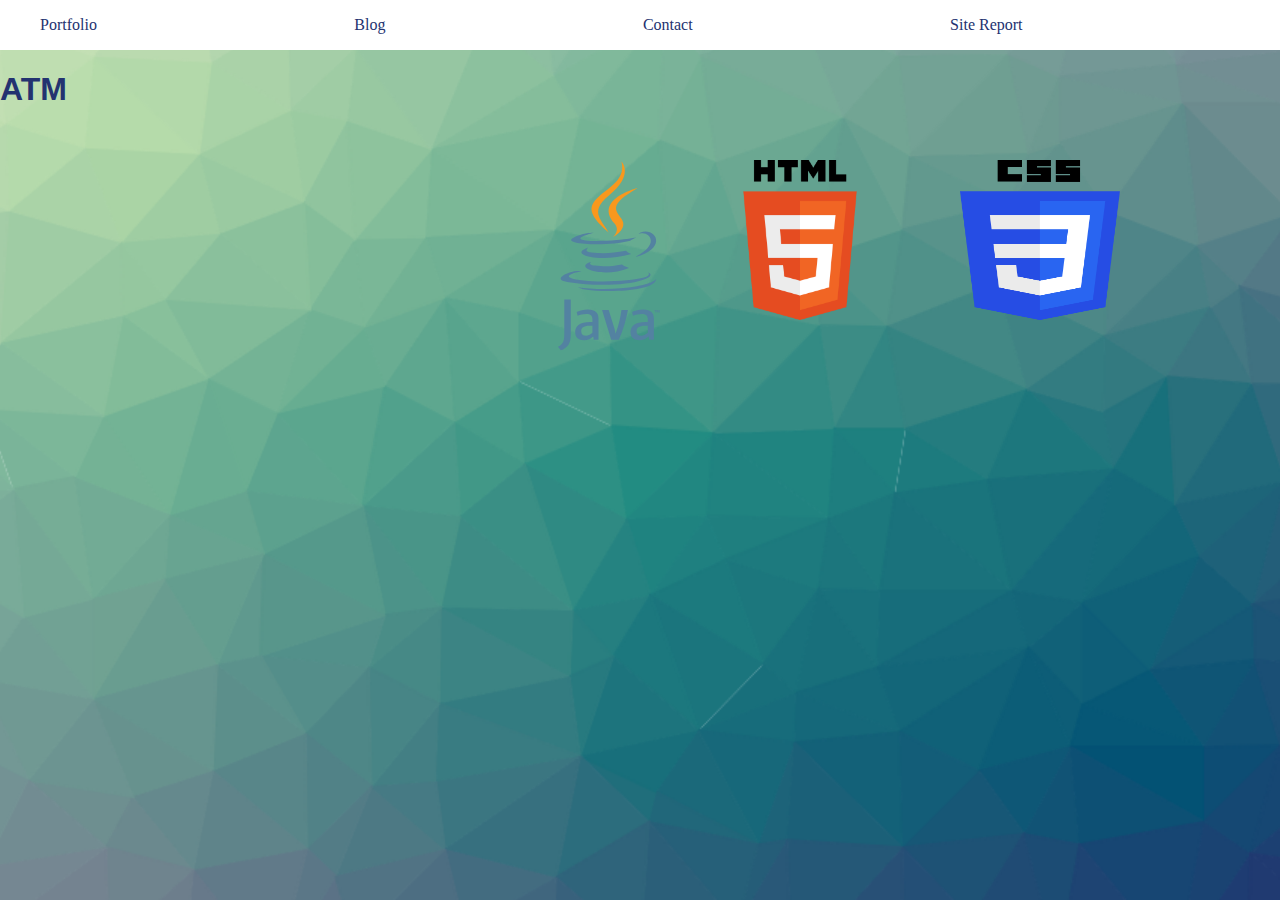
<file: index.html>
<!DOCTYPE html>
<html lang="en">
<head>
    <meta charset="UTF-8">
    <meta http-equiv="X-UA-Compatible" content="IE=edge">
    <meta name="viewport" content="width=device-width, initial-scale=1.0">
    <link rel="stylesheet" href="main.css">
    <link rel="stylesheet" href="desktop.css"
    media="screen and (min-width: 800px)" >
    <link rel="stylesheet" href="mobile.css"
    media="screen and (max-width: 800px)" />
    <title>Home</title>
</head>
<body id="clicked">
    <header>
        
            <a href="#clicked" class="shownav"> </a>
            <a href="#" class ="off">X</a>
    
</header>
    <nav>
        <ul><li><a href="portfolio.html"> Portfolio</a></li>
        <li><a href="blog.html"> Blog</a></li>
        <li><a href="contact.html"> Contact</a></li>
        <li><a href="sitereport.html"> Site Report</a></li></ul>
    </nav> 
    <!-- navigation bar created -->
    <img class="csslogo" src="csslogo.png" alt="csslogo" >
    <img class="htmllogo" src="htmllogo.png" alt="htmllogo" >
    <img class="javalogo" src="javalogo.svg" alt="javalogo" >
     <!--images added on home page-->

<main>
<h1 class="home1">ATM</h1>
<p class="home2">Agyapong Titus Menkah</p>
<p class="home2">Welcome to my portfolio</p>
     <!--images added on home page-->
</main>



</body>
</html>
</file>
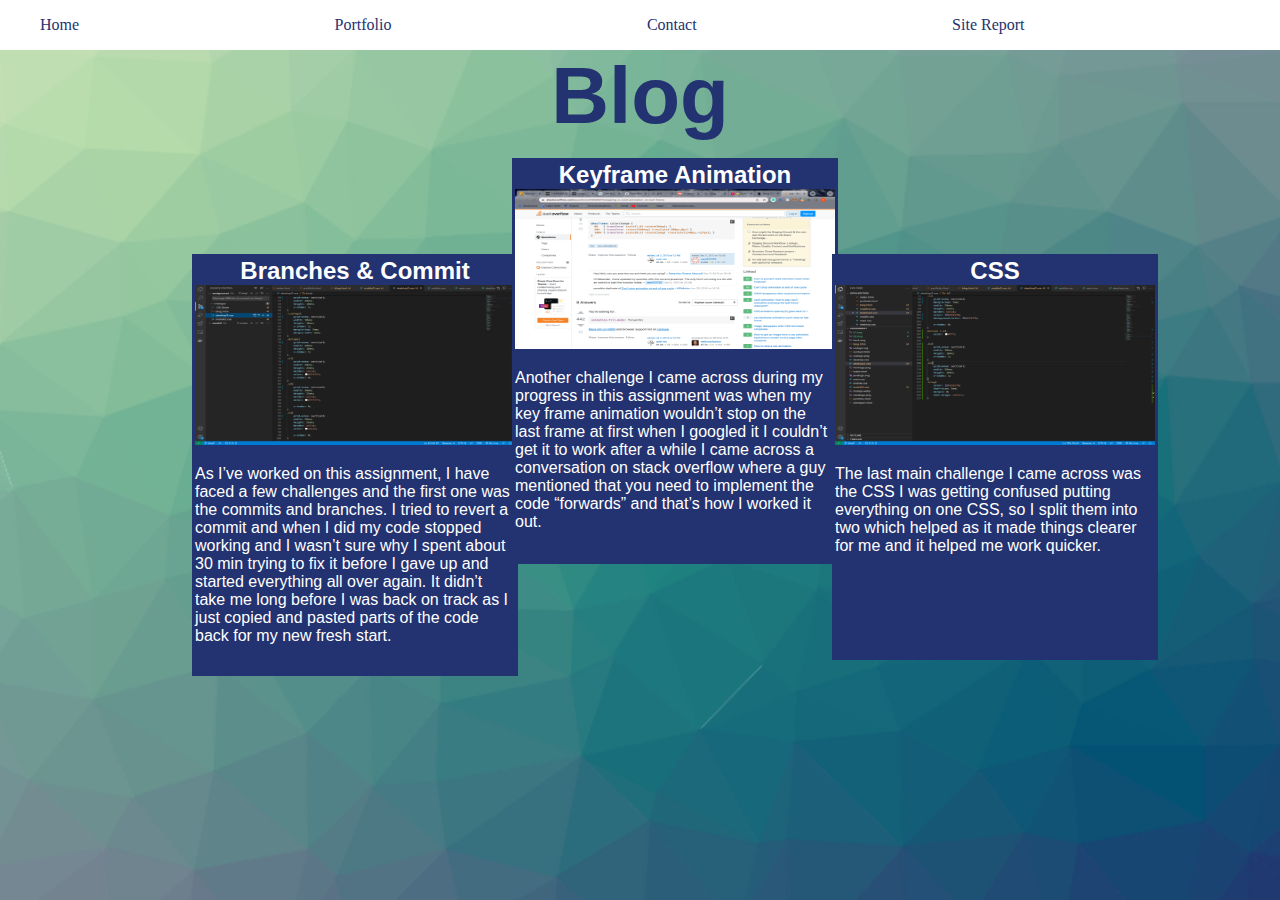
<file: blog.html>
<!DOCTYPE html>
<html lang="en">
<head>
    <meta charset="UTF-8">
    <meta http-equiv="X-UA-Compatible" content="IE=edge">
    <meta name="viewport" content="width=device-width, initial-scale=1.0">
    <link rel="stylesheet" href="main.css">
    <link rel="stylesheet" href="desktop2.css"
    media="screen and (min-width: 800px)" >
    <link rel="stylesheet" href="mobile2.css"
    media="screen and (max-width: 800px)" />
    <title>Blog</title>
</head>
<body id="clicked">
    <header>
        
            <a href="#clicked" class="shownav"> </a>
            <a href="#" class ="off">X</a>
    
</header>
    <nav>
        <ul><li><a href="index.html"> Home</a></li>
        <li><a href="portfolio.html"> Portfolio</a></li>
        <li><a href="contact.html"> Contact</a></li>
        <li><a href="sitereport.html"> Site Report</a></li></ul>
    </nav> 

    <main><h1 class="blog">Blog</h1></main>

    <section class="s12"><h2>Branches & Commit</h2><img class="b1" src="b1.png" alt="b2">
        <p>As I’ve worked on this assignment, I have faced a few challenges and the first one was the commits and branches. I tried to revert a commit and when I did my code stopped working and I wasn’t sure why I spent about 30 min trying to fix it before I gave up and started everything all over again. It didn’t take me long before I was back on track as I just copied and pasted parts of the code back for my new fresh start.</p></section>
        <section class="s22"><h2>Keyframe Animation</h2><img class="b2" src="b2.png" alt="b2">
        <p>Another challenge I came across during my progress in this assignment was when my key frame animation wouldn’t stop on the last frame at first when I googled it I couldn’t get it to work after a while I came across a conversation on stack overflow where a guy mentioned that you need to implement the code “forwards” and that’s how I worked it out.</p></section>
        <section class="s32"><h2>CSS</h2><img class="b3" src="b3.png" alt="b3">
        <p>The last main challenge I came across was the CSS I was getting confused putting everything on one CSS, so I split them into two which helped as it made things clearer for me and it helped me work quicker.</p></section>

    
</body>
</html>
</file>
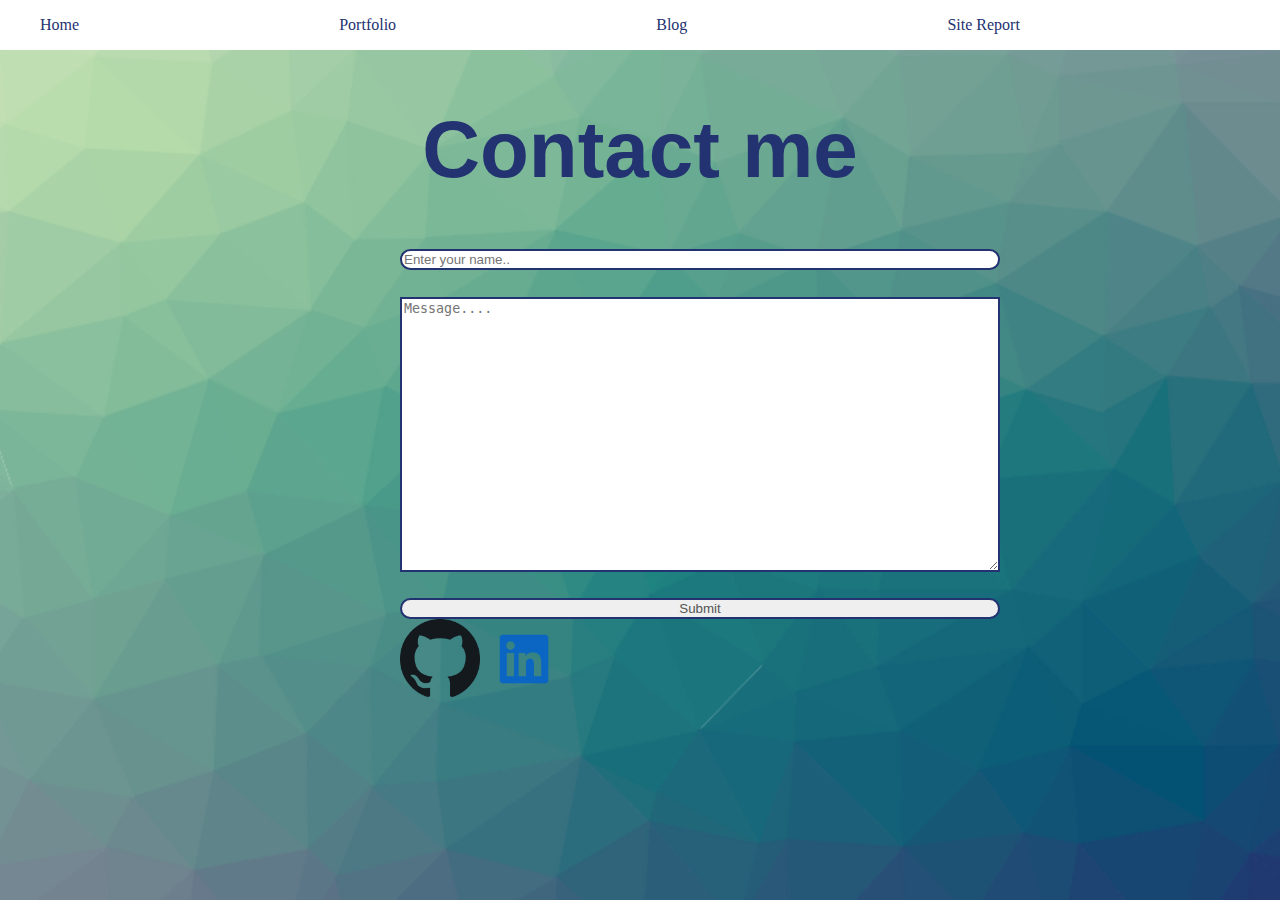
<file: contact.html>
<!DOCTYPE html>
<html lang="en">
<head>
    <meta charset="UTF-8">
    <meta http-equiv="X-UA-Compatible" content="IE=edge">
    <meta name="viewport" content="width=device-width, initial-scale=1.0">
    <link rel="stylesheet" href="main.css">
    <link rel="stylesheet" href="desktop.css"
    media="screen and (min-width: 800px)" >
    <link rel="stylesheet" href="mobile.css"
    media="screen and (max-width: 800px)" />
    <title>Contact Me</title>
</head>
<body id="clicked">
    <header>
        
            <a href="#clicked" class="shownav"> </a>
            <a href="#" class ="off">X</a>
    
</header>
    <nav>
        <ul><li><a href="index.html"> Home</a></li>
        <li><a href="portfolio.html"> Portfolio</a></li>
        <li><a href="blog.html"> Blog</a></li>
        <li><a href="sitereport.html"> Site Report</a></li></ul>
    </nav> 
    <main>
        <h1 class="contact">Contact me</h1>
        <form action="mailto:titus.menkah19@my.northampton.ac.uk?subject=Contact Form" method="POST">
            <input type="text" name="textbox1" placeholder="Enter your name.." />
            <textarea class="area" name="mytextarea" placeholder="Message...."></textarea>
            <input class="area2" type="submit" value="Submit" name="submit" />
        </form>
        <a href="https://github.com/tam1111">
            <img class="git" src="gitlogo.png" alt="github"></a>

        <a href="https://www.linkedin.com/in/titus-m-3a91ba128/">
        <img class="link" src="linklogo.png" alt="linkedin"></a>

    </main>
    
</body>
</html>
</file>
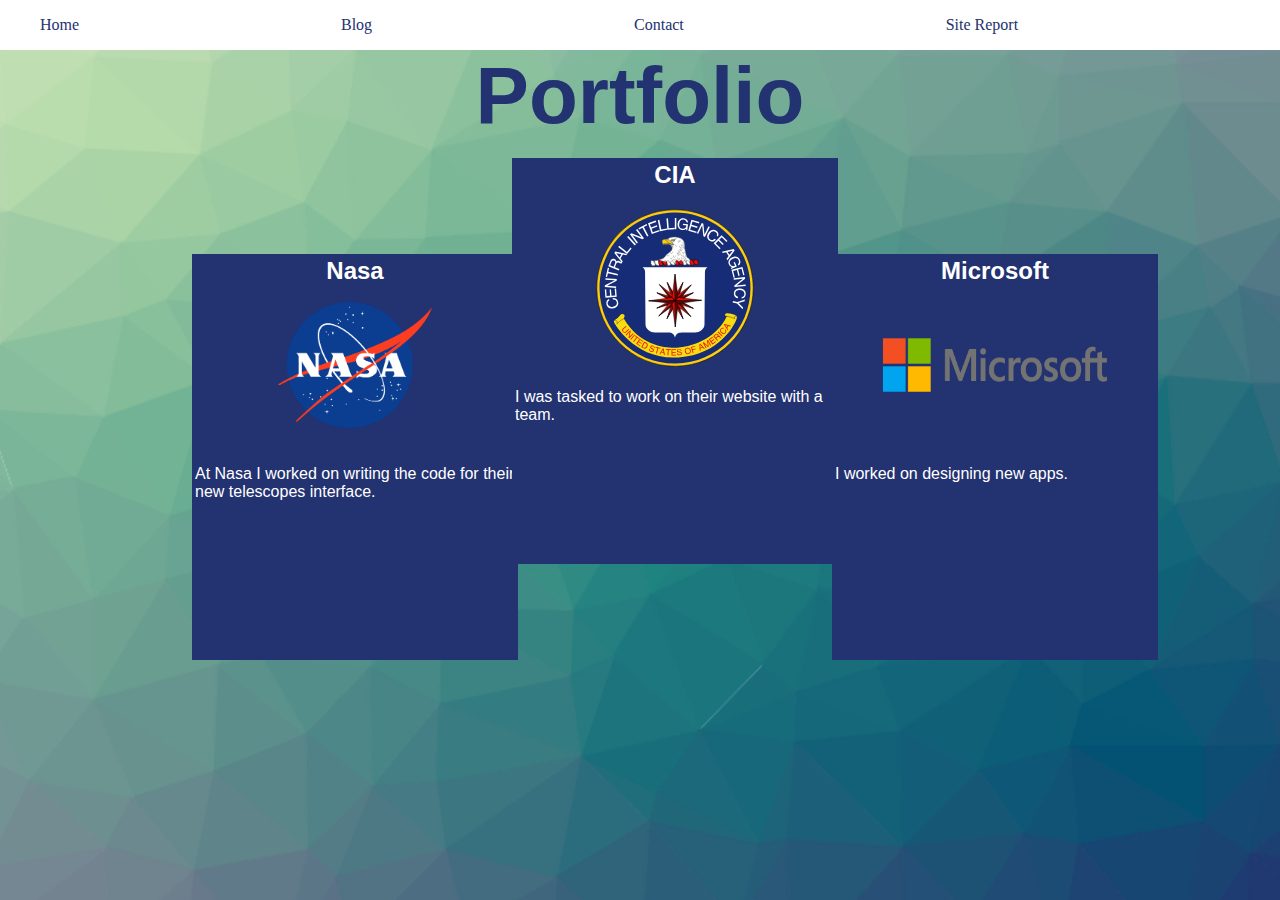
<file: portfolio.html>
<!DOCTYPE html>
<html lang="en">
<head>
    <meta charset="UTF-8">
    <meta http-equiv="X-UA-Compatible" content="IE=edge">
    <meta name="viewport" content="width=device-width, initial-scale=1.0">
    <link rel="stylesheet" href="main.css">
    <link rel="stylesheet" href="desktop2.css"
    media="screen and (min-width: 800px)" >
    <link rel="stylesheet" href="mobile2.css"
    media="screen and (max-width: 800px)" />
    <title>Portfolio</title>
    
</head>
<body id="clicked">
    <header>
        
            <a href="#clicked" class="shownav"> </a>
            <a href="#" class ="off">X</a>
    
</header>
    <nav>
        <ul><li><a href="index.html"> Home</a></li>
        <li><a href="blog.html"> Blog</a></li>
        <li><a href="contact.html"> Contact</a></li>
        <li><a href="sitereport.html"> Site Report</a></li></ul>
    </nav> 

    <main><h1 class="port">Portfolio</h1></main>

    <section class="s1"><h2>Nasa</h2><img class="nasalogo" src="nasalogo.png" alt="nasalogo">
    <p class="nasa"> At Nasa I worked on writing the code for their new telescopes interface.</p></section>
    <section class="s2"><h2>CIA</h2><img class="cialogo" src="cialogo.svg" alt="cialogo">
    <p>I was tasked to work on their website with a team.</p></section>
    <section class="s3"><h2>Microsoft</h2><img class="mslogo" src="mslogo.webp" alt="mslogo">
    <p>I worked on designing new apps.</p></section>
    

    
    
    
    
</body>
</html>
</file>
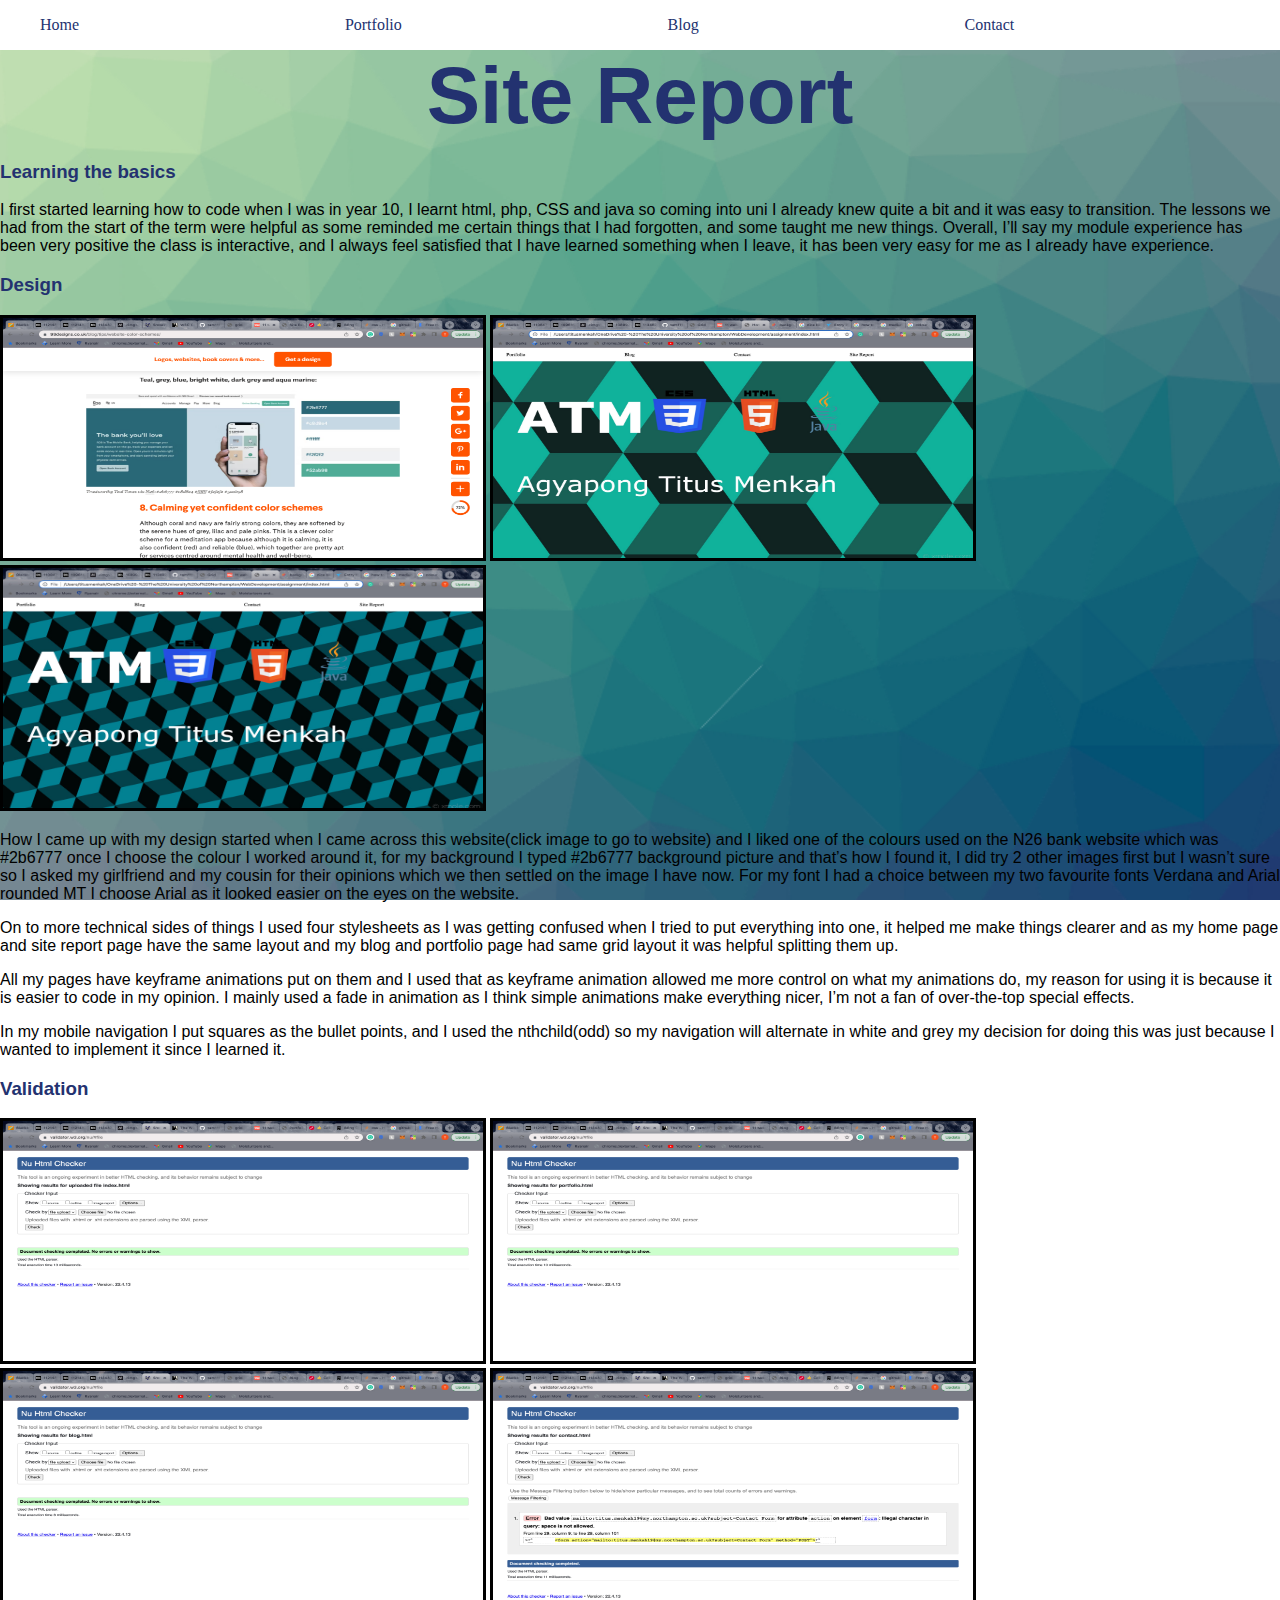
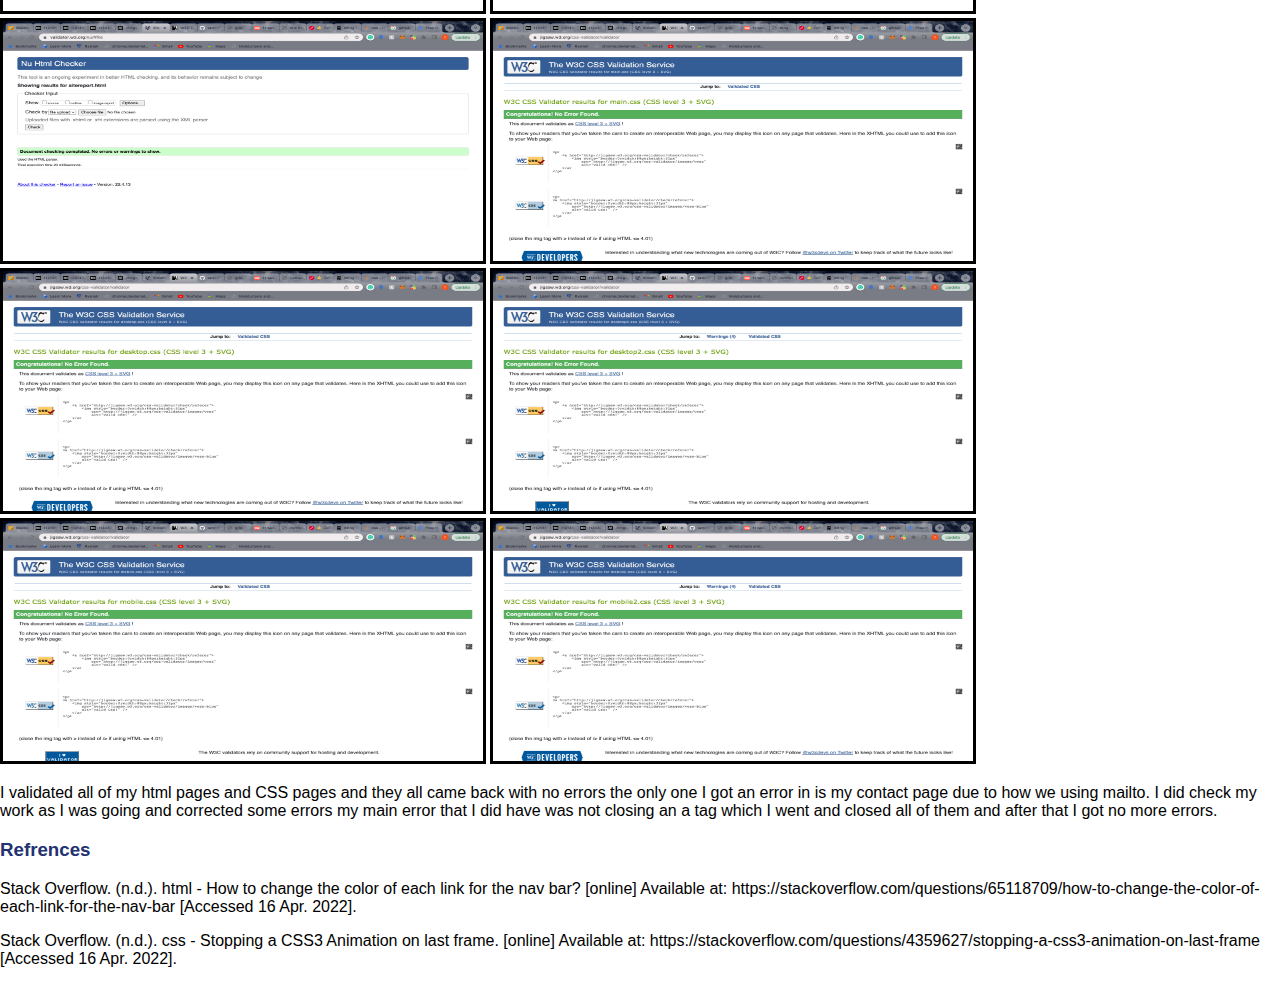
<file: sitereport.html>
<!DOCTYPE html>
<html lang="en">
<head>
    <meta charset="UTF-8">
    <meta http-equiv="X-UA-Compatible" content="IE=edge">
    <meta name="viewport" content="width=device-width, initial-scale=1.0">
    <link rel="stylesheet" href="main.css">
    <link rel="stylesheet" href="desktop.css"
    media="screen and (min-width: 800px)" >
    <link rel="stylesheet" href="mobile.css"
    media="screen and (max-width: 800px)" />
    <title>Site Report</title>
</head>
<body id="clicked">
    <header>
        
            <a href="#clicked" class="shownav"> </a>
            <a href="#" class ="off">X</a>
    
</header>
    <nav>
        <ul><li><a href="index.html"> Home</a></li>
        <li><a href="portfolio.html"> Portfolio</a></li>
        <li><a href="blog.html"> Blog</a></li>
        <li><a href="contact.html"> Contact</a></li></ul>
    </nav> 
    <main>
        <h1 class="site">Site Report</h1>
        <section class="site1"><h3>Learning the basics</h3>
        <p class="p1">I first started learning how to code when I was in year 10, I learnt html, php, CSS and java so coming into uni I already knew quite a bit and it was easy to transition. The lessons we had from the start of the term were helpful as some reminded me certain things that I had forgotten, and some taught me new things. Overall, I’ll say my module experience has been very positive the class is interactive, and I always feel satisfied that I have learned something when I leave, it has been very easy for me as I already have experience.</p>
   <h3>Design</h3>
        <a href="https://99designs.co.uk/blog/tips/website-color-schemes/">
        <img class="web1" src="web.png" alt="web"></a>
        <img class="back1" src="desktop1.jpg" alt="1">
        <img class="back1" src="desktop2.jpg" alt="2">
        <p class="p1">How I came up with my design started when I came across this website(click image to go to website) and I liked one of the colours used on the N26 bank website which was #2b6777 once I choose the colour I worked around it, for my background I typed #2b6777 background picture and that’s how I found it, I did try 2 other images first but I wasn’t sure so I asked my girlfriend and my cousin for their opinions which we then settled on the image I have now. For my font I had a choice between my two favourite fonts Verdana and Arial rounded MT I choose Arial as it looked easier on the eyes on the website.</p>
        <p class="p1">On to more technical sides of things I used four stylesheets as I was getting confused when I tried to put everything into one, it helped me make things clearer and as my home page and site report page have the same layout and my blog and portfolio page had same grid layout it was helpful splitting them up.</p>
        <p class="p1">All my pages have keyframe animations put on them and I used that as keyframe animation allowed me more control on what my animations do, my reason for using it is because it is easier to code in my opinion.
            I mainly used a fade in animation as I think simple animations make everything nicer, I’m not a fan of over-the-top special effects.</p>
            <p class="p1">In my mobile navigation I put squares as the bullet points, and I used the nthchild(odd) so my navigation will alternate in white and grey my decision for doing this was just because I wanted to implement it since I learned it.</p>
    <h3>Validation</h3>
        <img class="back1" src="index.png" alt="3">
        <img class="back1" src="portfolio.png" alt="4">
        <img class="back1" src="blog.png" alt="5">
        <img class="back1" src="contact.png" alt="6">
        <img class="back1" src="sitereport.png" alt="7">
        <img class="back1" src="maincss.png" alt="8">
        <img class="back1" src="desktopcss.png" alt="9">
        <img class="back1" src="desktop2css.png" alt="10">
        <img class="back1" src="mobilecss.png" alt="11">
        <img class="back1" src="mobile2css.png" alt="12">
        <p class="p1">I validated all of my html pages and CSS pages and they all came back with no errors the only one I got an error in is my contact page due to how we using mailto. I did check my work as I was going and corrected some errors my main error that I did have was not closing an a tag which I went and closed all of them and after that I got no more errors.</p>
        <h3>Refrences</h3>
        <p class="p1">Stack Overflow. (n.d.). html - How to change the color of each link for the nav bar? [online] Available at: https://stackoverflow.com/questions/65118709/how-to-change-the-color-of-each-link-for-the-nav-bar [Accessed 16 Apr. 2022]. </p>
        <p class="p1">Stack Overflow. (n.d.). css - Stopping a CSS3 Animation on last frame. [online] Available at: https://stackoverflow.com/questions/4359627/stopping-a-css3-animation-on-last-frame [Accessed 16 Apr. 2022].</p>
    </section>
    </main>
    
</body>
</html>
</file>
<file: main.css>
main{
    grid-area: main;
}
h1{
    font-family: "Arial Rounded MT Bold", sans-serif;
}
p{
    font-family: "Arial Rounded MT Bold", sans-serif;
}
html{
    background: url(back.png);
    background-repeat: no-repeat;
    height: 100%;
    background-position: center;
    background-size: cover;
    background-attachment: fixed;
}
nav li a{
    color: #233270;
    text-decoration: none;
}
h2{
    font-family: "Arial Rounded MT Bold", sans-serif;
    color: white;
    text-align: center;
    margin: 0;
}

h3{
    font-family: "Arial Rounded MT Bold", sans-serif;
    color: #233270;
}
</file>
<file: desktop.css>
body{
    display: grid;
    grid-template-columns:25% 25% 25% 25%;
    grid-template-rows: auto;
    margin: 0;
    grid-template-areas: 
    "nav nav nav nav "
    "main main main main"
    "main main main main";
}
/*grid template set*/
nav {
    background-color: #fff;
    grid-area: nav;
   }
   nav ul {
    list-style-type: none;
    display: grid;
    grid-template-columns: auto auto auto auto;
    text-align: left;
   }
   nav > ul > li{
    position: relative;
   }
   nav li a:hover{
    color: white;
    text-decoration: underline;
    background-color: #58a48d;
    border-radius: 20%;
}
/*navigation bar set*/
.home1{
    color: #233270;
    animation: move 6s ease-in forwards;
}
@keyframes move {
    0% {
        transform: translate(0, 0);
        opacity: 0;
    }

    25%{
        transform: translate(80vw,0);
        opacity: 100%;
        
    }

    50% {
        transform: translate(80vw, 70vh);
        
        
        
    }
    75% {
        transform: translate(0, 70vh);
        
        
        
    }
    100% {
        transform: translate(5vw, 0);
        font-size: 10em;
        color: #233270;
        
        
    }


}
/*keyframe for my h1 set*/
.home2{
    opacity: 0;
    animation: change 6s ease-in forwards ;
}
@keyframes change {
    0% {
        transform: translate(0, 0);
    }

    25%{
        transform: translate(70vw,0);
        opacity: 0;
        
    }

    50% {
        transform: translate(70vw, 70vh);
        opacity: 0;
        
        
    }
    75% {
        transform: translate(0, 70vh);
        opacity: 0;
        
        
    }
    100% {
        transform: translate(5vw, 0vh);
        font-size: 5em;
        color: #233270;
        opacity: 100%;
        
        
    }


}
/*keyframe for p tag in home page*/

.csslogo{
    width: 10em;
    height: 10em;
    margin-left: 60em;
    margin-top: 10em;
    position: fixed;
}
.htmllogo{
    width: 10em;
    height: 10em;
    margin-left: 45em;
    margin-top: 10em;
    position: fixed;
}
.javalogo{
    width: 12em;
    height: 12em;
    margin-left: 32em;
    margin-top: 10em;
    position: fixed;
    
}
/*image details set*/

.csslogo{
    animation: fadein 4s ease-in forwards;
}
.htmllogo{
    animation: fadein 4s ease-in forwards;
}
.javalogo{
    animation: fadein 4s ease-in forwards;
}
@keyframes fadein {
    0% {
        opacity: 0;
    }

    100%{
        opacity: 100%;
        
    }
}
/*keyframe for images set*/

#clicked .off {display: none;}
/*my X sign kept showing on my desktop so did this to hide it */
form{
    display: grid;
    width: 600px;
    grid-auto-columns: 100%;
    margin-left: 25em;
    animation: fadein 4s ease-in forwards;
}
input {
    
    border: 2px solid #233270;
    border-radius: 8em;
    color: #555;
    }
    
.contact{
    color: #233270;
    text-align: center;
    font-size: 5em;
}   
.area{
    margin-top: 2em;
    height: 20em;
    border: 2px solid #233270;
    color: #555;
}
.area2{
    margin-top: 2em;
}
.link{
    height: 5em;
    width: 5em;
    animation: fadein 4s ease-in forwards;
}
.git{
    height: 5em;
    width: 5em;
    margin-left: 25em;
    animation: fadein 4s ease-in forwards;
}
.site{
    color: #233270;
    text-align: center;
    font-size: 5em;
    margin-top: 0;
    margin-bottom: 0;
}
.p1{
    color: #000000;
}
.web1{
    height: 15em;
    width: 30em;
    border: solid;
    color: black;
    
}
.back1{
    height: 15em;
    width: 30em;
    border: solid;
    color: black;
    
}
section{
    animation: fadein 4s ease-in forwards;
}
</file>
<file: mobile.css>
body {
    
    display: grid;
    grid-template-columns: 100%;
    grid-template-rows: 5% 65% 30%;
    height: 100vh;
    margin: 0;
    left: 80%;
    grid-template-areas: 
    "header"
    "main";
    }
    .shownav {
        height: 0.3em;
        width: 1.25em;
        display: block;
         border-top: 0.2em solid white;
        border-bottom: 0.2em solid white;
        }
        .shownav:before {
            content: '';
             position: absolute;
             width: 1.25em;
             top: 1em;
             border-top: 0.2em solid #fff;
            }
            nav ul{
                list-style-type: square;
            }
            nav {
                display: none;
                background-color: #ffffff;
                position: fixed;
                top: 0;
                left: 50%;
                width: 50%;
                height: 100vh;
                z-index: 2;
               }
               /*
When the target isn't set, hide the "off"
button and show the "on" button
*/
#clicked .shownav {display: block;}
#clicked .off {display: none;}
/*
When the target is set, hide the "on"
button and show the "off" button
*/
#clicked:target .shownav {display: none;}
#clicked:target .off {display: block;}
#clicked:target nav {display: block;}

.home1{
    color: #233270;
    font-size: 5em;
    text-align: center;
    animation: fadein 4s ease-in forwards;
}
.home2{
    color: #233270;
    font-size: 3em;
    text-align: center;
    animation: fadein 4s ease-in forwards;
}
section{
    grid-area: section;
    margin-left: 4em;
    animation: fadein 4s ease-in forwards;
}
.csslogo{
    display: none;
}
.htmllogo{
    display: none;
}
.javalogo{
    display: none;
}
/*image details set*/


form{
    display: grid;
    width: 20em;
    grid-auto-columns: 100%;
    margin-left: 2em;
    animation: fadein 4s ease-in forwards;
}
@keyframes fadein {
    0% {
        opacity: 0;
    }

    100%{
        opacity: 100%;
        
    }
}
input {
    
    border: 2px solid #233270;
    border-radius: 8em;
    color: #555;
    }
    
.contact{
    color: #233270;
    text-align: center;
    font-size: 2em;
    margin: 0;
}  
.site{
    color: #233270;
    text-align: center;
    font-size: 2em;
} 
.area{
    margin-top: 2em;
    height: 20em;
    border: 2px solid #233270;
    color: #555;
}
.area2{
    margin-top: 2em;
}
.link{
    height: 5em;
    width: 5em;
    animation: fadein 4s ease-in forwards;
}
.git{
    height: 5em;
    width: 5em;
    margin-left: 2em;
    animation: fadein 4s ease-in forwards;
}
nav li:nth-child(odd) {
    background-color: #c7c7c7;
   }

   .p1{
    color: #000000;
}
.web1{
    height: 2em;
    width: 4em;
    border: solid;
    color: black;
    
}
.back1{
    height: 2em;
    width: 4em;
    border: solid;
    color: black;
    
}
.site1{
    margin-left: 0;
}
</file>
<file: desktop2.css>
body{
    display: grid;
    grid-template-columns:25% 25% 25% 25% ;
    grid-template-rows: auto;
    margin: 0;
    grid-template-areas: 
    "nav nav nav nav "
    "main main main main"
    "section1 section2 section3 section3";
}
/*grid template set*/
nav {
    background-color: #fff;
    grid-area: nav;
   }
   nav ul {
    list-style-type: none;
    display: grid;
    grid-template-columns: auto auto auto auto;
    text-align: left;
   }
   nav > ul > li{
    position: relative;
   }
   nav li a:hover{
    color: white;
    text-decoration: underline;
    background-color: #58a48d;
    border-radius: 20%;
}
#clicked .off {display: none;}
/*my X sign kept showing on my desktop so did this to hide it */

.port{
    color: #233270;
    font-size: 5em;
    margin: 0;
    text-align: center;
}
section{
    margin-top: 1em;
    margin-left: 12em;
    animation: fadein 4s ease-in forwards;
}
@keyframes fadein {
    0% {
        opacity: 0;
    }

    100%{
        opacity: 100%;
        
    }
}
.nasalogo{
    grid-area: section1;
    width: 20em;
    height: 10em;
    z-index: 1;
}
.cialogo{
    grid-area: section2;
    width: 10em;
    height: 10em;
    z-index: 1;
    margin-top: 5mm;
    margin-left: 5em;
}
.mslogo{
    grid-area: section3;
    width: 20em;
    height: 10em;
    z-index: 1;
}
.s1{
    grid-area: section1;
    margin-top: 7em;
    width: 20em;
    height: 25em;
    border: solid;
    color: #233270;
    background-color: #233270;
    z-index: 0;
}
.s2{
    grid-area: section2;
    width: 20em;
    height: 25em;
    border: solid;
    color: #233270;
    background-color: #233270;
    
    z-index: 0;
}
.s3{
    grid-area: section3;
    margin-top: 7em;
    width: 20em;
    height: 25em;
    border: solid;
    color: #233270;
    background-color: #233270;
    
    z-index: 0;
}
.s12{
    grid-area: section1;
    margin-top: 7em;
    width: 20em;
    height: 26em;
    border: solid;
    color: #233270;
    background-color: #233270;
    z-index: 0;
}
.s22{
    grid-area: section2;
    width: 20em;
    height: 25em;
    border: solid;
    color: #233270;
    background-color: #233270;
    
    z-index: 0;
}
.s32{
    grid-area: section3;
    margin-top: 7em;
    width: 20em;
    height: 25em;
    border: solid;
    color: #233270;
    background-color: #233270;
    
    z-index: 0;
}
/*section css which applies to both blog and portfolio*/
section > p{
    color: #fff;
}

.b1{
    
    width: 20em;
    height: 10em;
    z-index: 1;
}
.b2{
    
    width: 20em;
    height: 10em;
    z-index: 1;
}
.b3{
    
    width: 20em;
    height: 10em;
    z-index: 1;
}
.blog{
    color: #233270;
    font-size: 5em;
    margin: 0;
    text-align: center;
}
</file>
<file: mobile2.css>
body {
    
    display: grid;
    grid-template-columns: 100%;
    grid-template-rows: 2% 2% 32% 32% 32% ;
    height: 100vh;
    margin: 0;
    left: 80%;
    grid-template-areas: 
    "header"
    "main"
    "section1"
    "section2"
    "section3";
    }
    .shownav {
        height: 0.3em;
        width: 1.25em;
        display: block;
         border-top: 0.2em solid white;
        border-bottom: 0.2em solid white;
        }
        .shownav:before {
            content: '';
             position: absolute;
             width: 1.25em;
             top: 1em;
             border-top: 0.2em solid #fff;
            }
            nav ul{
                list-style-type: square;
            }
            nav {
                display: none;
                background-color: #ffffff;
                position: fixed;
                top: 0;
                left: 50%;
                width: 50%;
                height: 100vh;
                z-index: 2;
               }
               /*
When the target isn't set, hide the "off"
button and show the "on" button
*/
#clicked .shownav {display: block;}
#clicked .off {display: none;}
/*
When the target is set, hide the "on"
button and show the "off" button
*/
#clicked:target .shownav {display: none;}
#clicked:target .off {display: block;}
#clicked:target nav {display: block;}

.port{
    color: #233270;
    font-size: 2em;
    margin: 0;
    text-align: center;
}
section{
    margin-top: 2em;
    margin-left: 2em;
    animation: fadein 4s ease-in forwards;
}
@keyframes fadein {
    0% {
        opacity: 0;
    }

    100%{
        opacity: 100%;
        
    }
}
.nasalogo{
    grid-area: section1;
    width: 20em;
    height: 10em;
    z-index: 1;
}
.cialogo{
    grid-area: section2;
    width: 10em;
    height: 10em;
    z-index: 1;
    margin-top: 5mm;
    margin-left: 5em;
}
.mslogo{
    grid-area: section3;
    width: 20em;
    height: 10em;
    z-index: 1;
}
.s1{
    grid-area: section1;
    width: 20em;
    height: 15em;
    border: solid;
    color: #233270;
    background-color: #233270;
    z-index: 0;
}
.s2{
    grid-area: section2;
    width: 20em;
    height: 16em;
    border: solid;
    color: #233270;
    background-color: #233270;
    
    z-index: 0;
}
.s3{
    grid-area: section3;
    width: 20em;
    height: 14em;
    border: solid;
    color: #233270;
    background-color: #233270;
    z-index: 0;
}
.nasa{
    margin: 0;
}
/*portfolio images and sections all lined up and adjusted properly*/

.b1{
    float: left;
    grid-area: section1;
    width: 10em;
    height: 5em;
    z-index: 1;
}
.b2{
    float: left;
    grid-area: section2;
    width: 10em;
    height: 5em;
    z-index: 1;
}
.b3{
    float: left;
    grid-area: section3;
    width: 10em;
    height: 5em;
    z-index: 1;
}
.blog{
    color: #233270;
    font-size: 2em;
    margin: 0;
    text-align: center;
}
section > p{
    color: #fff;
    margin: 0;
}

.s12{
    grid-area: section1;
    width: 20em;
    height: 17em;
    border: solid;
    color: #233270;
    background-color: #233270;
    z-index: 0;
}
.s22{
    grid-area: section2;
    width: 20em;
    height: 16em;
    border: solid;
    color: #233270;
    background-color: #233270;
    margin-top: 3em;
    z-index: 0;
}
.s32{
    grid-area: section3;
    width: 20em;
    height: 14em;
    border: solid;
    color: #233270;
    background-color: #233270;
    z-index: 0;
    margin-top: 3em;
}

nav li:nth-child(odd) {
    background-color: #c7c7c7;
   }
</file>
